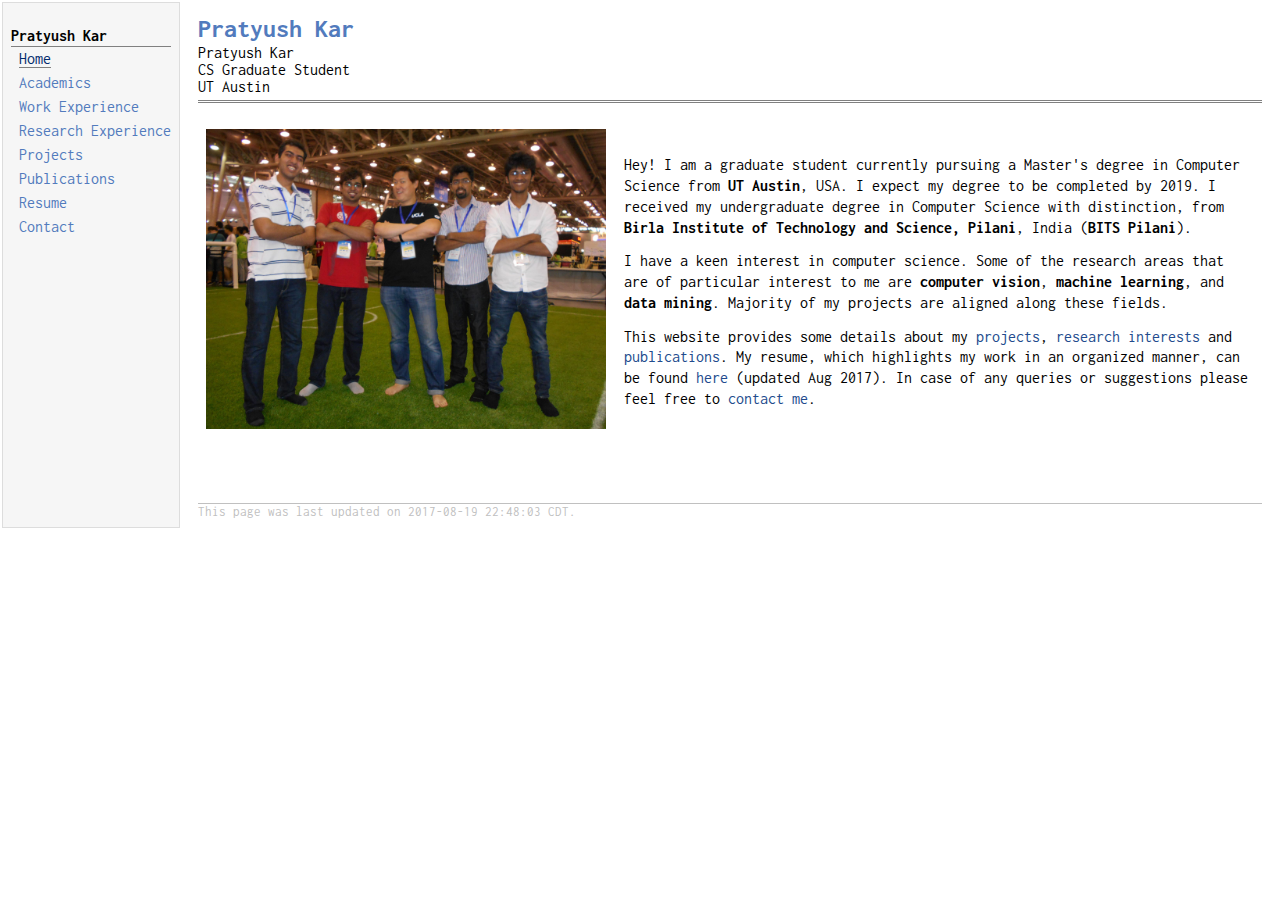
<file: index.html>
<!DOCTYPE html PUBLIC "-//W3C//DTD XHTML 1.1//EN"
  "http://www.w3.org/TR/xhtml11/DTD/xhtml11.dtd">
<html xmlns="http://www.w3.org/1999/xhtml" xml:lang="en">
<head>
<meta name="generator" content="jemdoc, see http://jemdoc.jaboc.net/" />
<meta http-equiv="Content-Type" content="text/html;charset=utf-8" />
<link rel="stylesheet" href="font-awesome/css/font-awesome.min.css">
<link href="https://fonts.googleapis.com/css?family=Inconsolata" rel="stylesheet">
<link rel="stylesheet" href="jemdoc.css" type="text/css" />
<title>Pratyush Kar</title>
</head>
<body>
<table summary="Table for page layout." id="tlayout">
<tr valign="top">
<td id="layout-menu">
<div class="menu-category">Pratyush Kar</div>
<div class="menu-item"><a href="index.html" class="current">Home</a></div>
<div class="menu-item"><a href="academics.html">Academics</a></div>
<div class="menu-item"><a href="work.html">Work&nbsp;Experience</a></div>
<div class="menu-item"><a href="research.html">Research&nbsp;Experience</a></div>
<div class="menu-item"><a href="projects.html">Projects</a></div>
<div class="menu-item"><a href="publications.html">Publications</a></div>
<div class="menu-item"><a href="files/Resume/pkar-resume.pdf">Resume</a></div>
<div class="menu-item"><a href="contact.html">Contact</a></div>
</td>
<td id="layout-content">
<div id="toptitle">
<h1>Pratyush Kar</h1>
<div id="subtitle">Pratyush Kar <br />
CS Graduate Student <br />
UT Austin</div>
</div>
<table class="imgtable"><tr><td>
<img src="imgs/dp.jpg" alt="At RoboCup 2015, Hefei, China with Prof. Dennis Hong" width="400px" height="300px" />&nbsp;</td>
<td align="left"><p>Hey! I am a graduate student currently pursuing a Master's degree in Computer Science from <b>UT Austin</b>, USA. I expect my degree to be completed by 2019. I received my undergraduate degree in Computer Science with distinction, from <b>Birla Institute of Technology and Science, Pilani</b>, India (<b>BITS Pilani</b>).</p>
<p>I have a keen interest in computer science. Some of the research areas that are of particular interest to me are <b>computer vision</b>, <b>machine learning</b>, and <b>data mining</b>. Majority of my projects are aligned along these fields.</p>
<p>This website provides some details about my <a href="projects.html">projects</a>, <a href="research.html">research interests</a> and <a href="publications.html">publications</a>. My resume, which highlights my work in an organized manner, can be found <a href="files/Resume/pkar-resume.pdf">here</a> (updated Aug 2017). In case of any queries or suggestions please feel free to <a href="contact.html">contact me</a>.</p>
</td></tr></table>
<div id="footer">
<div id="footer-text">
This page was last updated on 2017-08-19 22:48:03 CDT.
</div>
</div>
</td>
</tr>
</table>
</body>
<script>
  (function(i,s,o,g,r,a,m){i['GoogleAnalyticsObject']=r;i[r]=i[r]||function(){
  (i[r].q=i[r].q||[]).push(arguments)},i[r].l=1*new Date();a=s.createElement(o),
  m=s.getElementsByTagName(o)[0];a.async=1;a.src=g;m.parentNode.insertBefore(a,m)
  })(window,document,'script','https://www.google-analytics.com/analytics.js','ga');
  ga('create', 'UA-87023902-1', 'auto');
  ga('send', 'pageview');
</script>
</html>
</file>
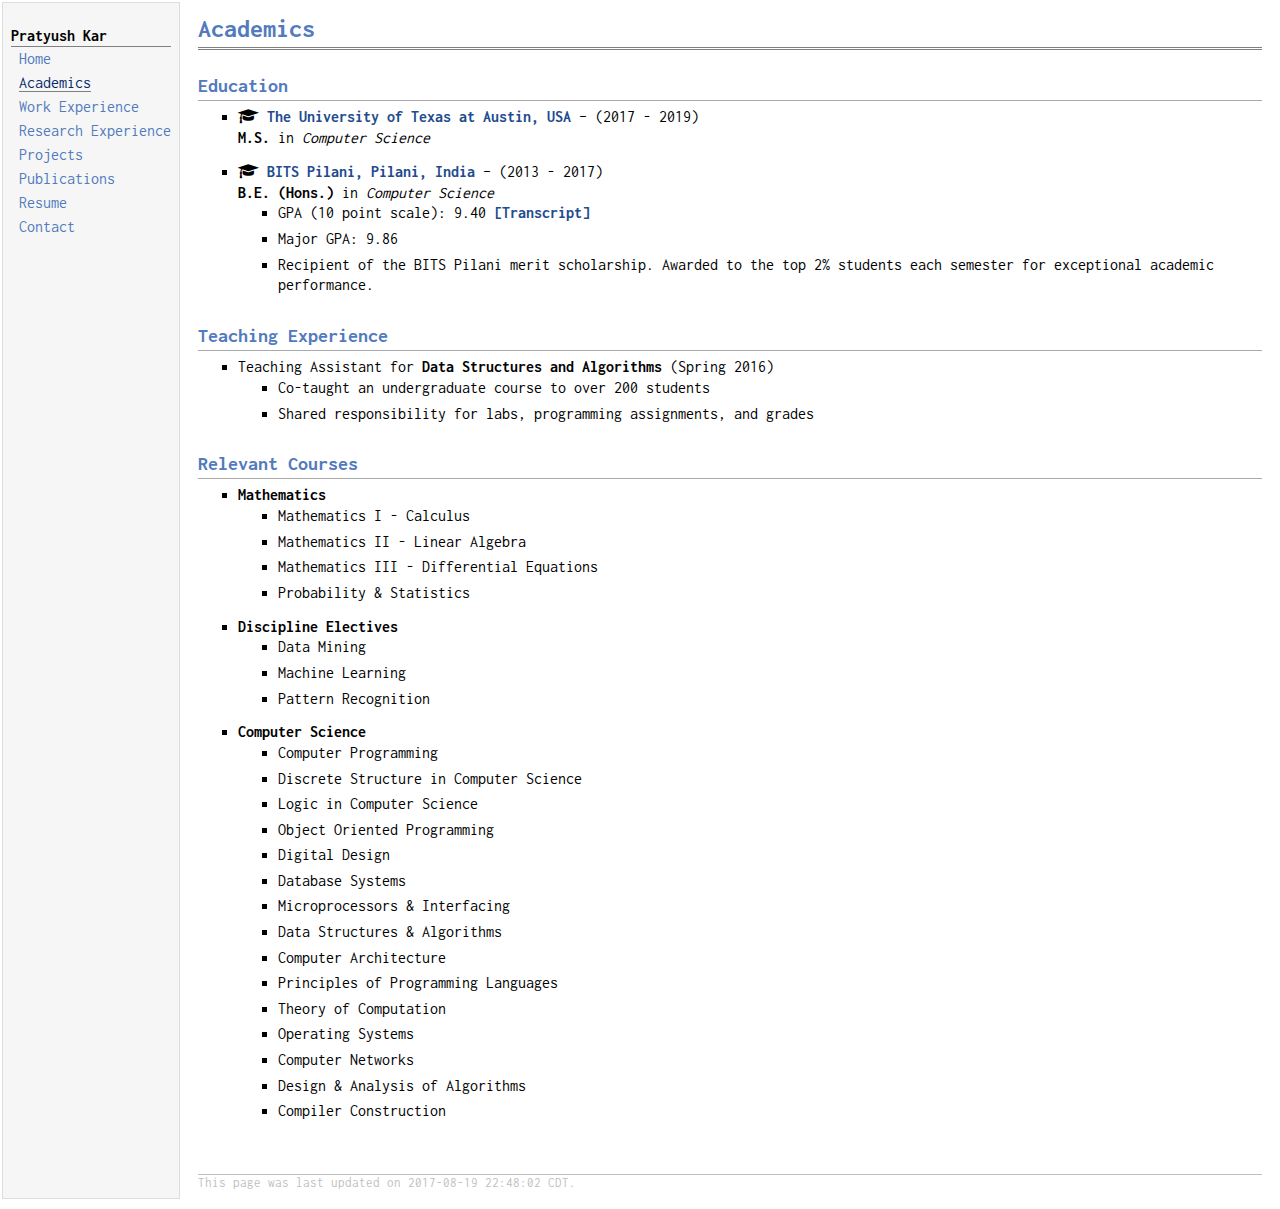
<file: academics.html>
<!DOCTYPE html PUBLIC "-//W3C//DTD XHTML 1.1//EN"
  "http://www.w3.org/TR/xhtml11/DTD/xhtml11.dtd">
<html xmlns="http://www.w3.org/1999/xhtml" xml:lang="en">
<head>
<meta name="generator" content="jemdoc, see http://jemdoc.jaboc.net/" />
<meta http-equiv="Content-Type" content="text/html;charset=utf-8" />
<link rel="stylesheet" href="font-awesome/css/font-awesome.min.css">
<link href="https://fonts.googleapis.com/css?family=Inconsolata" rel="stylesheet">
<link rel="stylesheet" href="jemdoc.css" type="text/css" />
<title>Academics</title>
</head>
<body>
<table summary="Table for page layout." id="tlayout">
<tr valign="top">
<td id="layout-menu">
<div class="menu-category">Pratyush Kar</div>
<div class="menu-item"><a href="index.html">Home</a></div>
<div class="menu-item"><a href="academics.html" class="current">Academics</a></div>
<div class="menu-item"><a href="work.html">Work&nbsp;Experience</a></div>
<div class="menu-item"><a href="research.html">Research&nbsp;Experience</a></div>
<div class="menu-item"><a href="projects.html">Projects</a></div>
<div class="menu-item"><a href="publications.html">Publications</a></div>
<div class="menu-item"><a href="files/Resume/pkar-resume.pdf">Resume</a></div>
<div class="menu-item"><a href="contact.html">Contact</a></div>
</td>
<td id="layout-content">
<div id="toptitle">
<h1>Academics</h1>
</div>
<h2>Education</h2>
<ul>
<li><p><i class="fa fa-graduation-cap" aria-hidden="true"></i> <a href="http://cs.utexas.edu/"><b>The University of Texas at Austin, USA</b></a> &ndash; (2017 - 2019)
<br /> <b>M.S.</b> in <i>Computer Science</i></p>
</li>
</ul>
<ul>
<li><p><i class="fa fa-graduation-cap" aria-hidden="true"></i> <a href="http://www.bits-pilani.ac.in/"><b>BITS Pilani, Pilani, India</b></a> &ndash; (2013 - 2017)
<br /> <b>B.E. (Hons.)</b> in <i>Computer Science</i></p>
<ul>
<li><p>GPA (10 point scale): 9.40 <a href="files/pkar_transcript.pdf"><b>[Transcript]</b></a></p>
</li>
<li><p>Major GPA: 9.86</p>
</li>
<li><p>Recipient of the BITS Pilani merit scholarship. Awarded to the top 2% students each semester for exceptional academic performance.</p>
</li>
</ul>

</li>
</ul>
<h2>Teaching Experience</h2>
<ul>
<li><p>Teaching Assistant for <b>Data Structures and Algorithms</b> (Spring 2016)</p>
<ul>
<li><p>Co-taught an undergraduate course to over 200 students</p>
</li>
<li><p>Shared responsibility for labs, programming assignments, and grades</p>
</li>
</ul>

</li>
</ul>
<h2>Relevant Courses</h2>
<ul>
<li><p><b>Mathematics</b></p>
<ul>
<li><p>Mathematics I - Calculus</p>
</li>
<li><p>Mathematics II - Linear Algebra</p>
</li>
<li><p>Mathematics III - Differential Equations</p>
</li>
<li><p>Probability &amp; Statistics</p>
</li>
</ul>

</li>
</ul>
<ul>
<li><p><b>Discipline Electives</b></p>
<ul>
<li><p>Data Mining</p>
</li>
<li><p>Machine Learning</p>
</li>
<li><p>Pattern Recognition</p>
</li>
</ul>

</li>
</ul>
<ul>
<li><p><b>Computer Science</b></p>
<ul>
<li><p>Computer Programming</p>
</li>
<li><p>Discrete Structure in Computer Science</p>
</li>
<li><p>Logic in Computer Science</p>
</li>
<li><p>Object Oriented Programming</p>
</li>
<li><p>Digital Design</p>
</li>
<li><p>Database Systems</p>
</li>
<li><p>Microprocessors &amp; Interfacing</p>
</li>
<li><p>Data Structures &amp; Algorithms</p>
</li>
<li><p>Computer Architecture</p>
</li>
<li><p>Principles of Programming Languages</p>
</li>
<li><p>Theory of Computation</p>
</li>
<li><p>Operating Systems</p>
</li>
<li><p>Computer Networks</p>
</li>
<li><p>Design &amp; Analysis of Algorithms</p>
</li>
<li><p>Compiler Construction</p>
</li>
</ul>

</li>
</ul>
<div id="footer">
<div id="footer-text">
This page was last updated on 2017-08-19 22:48:02 CDT.
</div>
</div>
</td>
</tr>
</table>
</body>
<script>
  (function(i,s,o,g,r,a,m){i['GoogleAnalyticsObject']=r;i[r]=i[r]||function(){
  (i[r].q=i[r].q||[]).push(arguments)},i[r].l=1*new Date();a=s.createElement(o),
  m=s.getElementsByTagName(o)[0];a.async=1;a.src=g;m.parentNode.insertBefore(a,m)
  })(window,document,'script','https://www.google-analytics.com/analytics.js','ga');
  ga('create', 'UA-87023902-1', 'auto');
  ga('send', 'pageview');
</script>
</html>
</file>
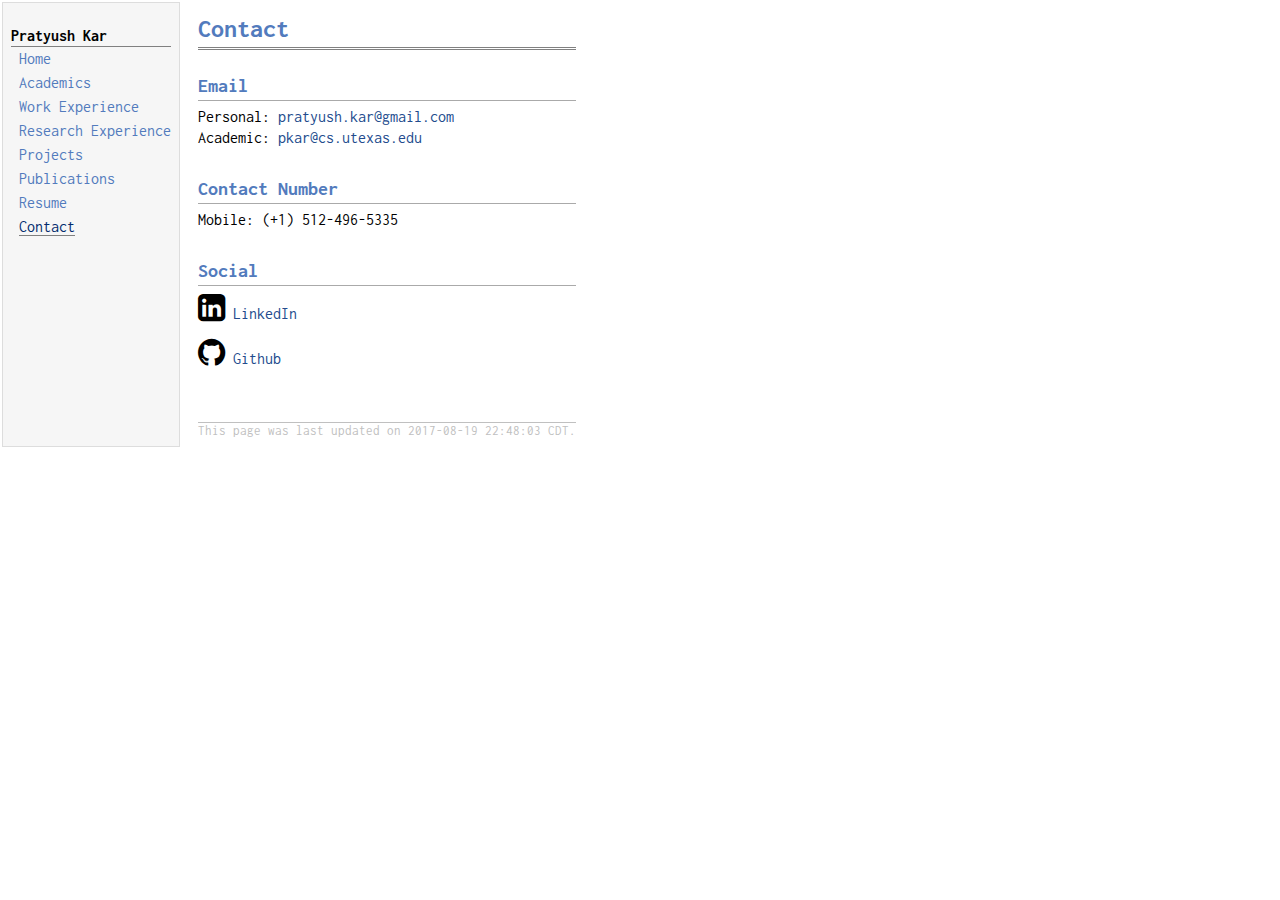
<file: contact.html>
<!DOCTYPE html PUBLIC "-//W3C//DTD XHTML 1.1//EN"
  "http://www.w3.org/TR/xhtml11/DTD/xhtml11.dtd">
<html xmlns="http://www.w3.org/1999/xhtml" xml:lang="en">
<head>
<meta name="generator" content="jemdoc, see http://jemdoc.jaboc.net/" />
<meta http-equiv="Content-Type" content="text/html;charset=utf-8" />
<link rel="stylesheet" href="font-awesome/css/font-awesome.min.css">
<link href="https://fonts.googleapis.com/css?family=Inconsolata" rel="stylesheet">
<link rel="stylesheet" href="jemdoc.css" type="text/css" />
<title>Contact</title>
</head>
<body>
<table summary="Table for page layout." id="tlayout">
<tr valign="top">
<td id="layout-menu">
<div class="menu-category">Pratyush Kar</div>
<div class="menu-item"><a href="index.html">Home</a></div>
<div class="menu-item"><a href="academics.html">Academics</a></div>
<div class="menu-item"><a href="work.html">Work&nbsp;Experience</a></div>
<div class="menu-item"><a href="research.html">Research&nbsp;Experience</a></div>
<div class="menu-item"><a href="projects.html">Projects</a></div>
<div class="menu-item"><a href="publications.html">Publications</a></div>
<div class="menu-item"><a href="files/Resume/pkar-resume.pdf">Resume</a></div>
<div class="menu-item"><a href="contact.html" class="current">Contact</a></div>
</td>
<td id="layout-content">
<div id="toptitle">
<h1>Contact</h1>
</div>
<h2>Email</h2>
<p>Personal: <a href="mailto:pratyush.kar@gmail.com">pratyush.kar@gmail.com</a> <br />
Academic: <a href="mailto:pkar@cs.utexas.edu">pkar@cs.utexas.edu</a></p>
<h2>Contact Number</h2>
<p>Mobile: (+1) 512-496-5335</p>
<h2>Social</h2>
<p><i class="fa fa-linkedin-square fa-2x" aria-hidden="true"></i> <a href="https://www.linkedin.com/in/pratyushkar/">LinkedIn</a> <br /></p>
<p><i class="fa fa-github fa-2x" aria-hidden="true"></i> <a href="https://github.com/p-kar">Github</a></p>
<div id="footer">
<div id="footer-text">
This page was last updated on 2017-08-19 22:48:03 CDT.
</div>
</div>
</td>
</tr>
</table>
</body>
<script>
  (function(i,s,o,g,r,a,m){i['GoogleAnalyticsObject']=r;i[r]=i[r]||function(){
  (i[r].q=i[r].q||[]).push(arguments)},i[r].l=1*new Date();a=s.createElement(o),
  m=s.getElementsByTagName(o)[0];a.async=1;a.src=g;m.parentNode.insertBefore(a,m)
  })(window,document,'script','https://www.google-analytics.com/analytics.js','ga');
  ga('create', 'UA-87023902-1', 'auto');
  ga('send', 'pageview');
</script>
</html>
</file>
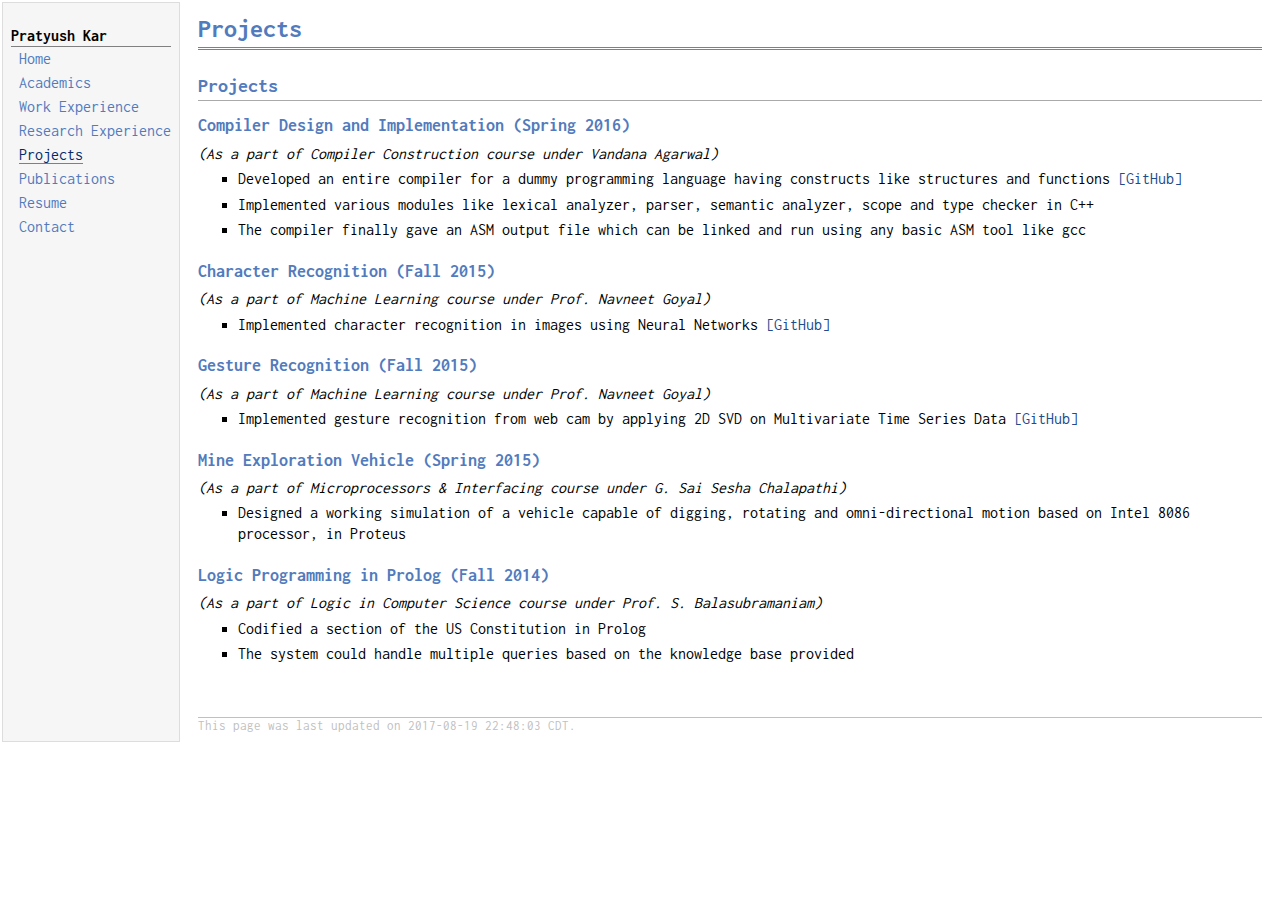
<file: projects.html>
<!DOCTYPE html PUBLIC "-//W3C//DTD XHTML 1.1//EN"
  "http://www.w3.org/TR/xhtml11/DTD/xhtml11.dtd">
<html xmlns="http://www.w3.org/1999/xhtml" xml:lang="en">
<head>
<meta name="generator" content="jemdoc, see http://jemdoc.jaboc.net/" />
<meta http-equiv="Content-Type" content="text/html;charset=utf-8" />
<link rel="stylesheet" href="font-awesome/css/font-awesome.min.css">
<link href="https://fonts.googleapis.com/css?family=Inconsolata" rel="stylesheet">
<link rel="stylesheet" href="jemdoc.css" type="text/css" />
<title>Projects</title>
</head>
<body>
<table summary="Table for page layout." id="tlayout">
<tr valign="top">
<td id="layout-menu">
<div class="menu-category">Pratyush Kar</div>
<div class="menu-item"><a href="index.html">Home</a></div>
<div class="menu-item"><a href="academics.html">Academics</a></div>
<div class="menu-item"><a href="work.html">Work&nbsp;Experience</a></div>
<div class="menu-item"><a href="research.html">Research&nbsp;Experience</a></div>
<div class="menu-item"><a href="projects.html" class="current">Projects</a></div>
<div class="menu-item"><a href="publications.html">Publications</a></div>
<div class="menu-item"><a href="files/Resume/pkar-resume.pdf">Resume</a></div>
<div class="menu-item"><a href="contact.html">Contact</a></div>
</td>
<td id="layout-content">
<div id="toptitle">
<h1>Projects</h1>
</div>
<h2>Projects</h2>
<h3>Compiler Design and Implementation (Spring 2016)</h3>
<p><i>(As a part of Compiler Construction course under Vandana Agarwal)</i></p>
<ul>
<li><p>Developed an entire compiler for a dummy programming language having constructs like structures and functions <a href="https://github.com/p-kar/Compiler-Project">[GitHub]</a></p>
</li>
<li><p>Implemented various modules like lexical analyzer, parser, semantic analyzer, scope and type checker in C++</p>
</li>
<li><p>The compiler finally gave an ASM output file which can be linked and run using any basic ASM tool like gcc</p>
</li>
</ul>
<h3>Character Recognition (Fall 2015)</h3>
<p><i>(As a part of Machine Learning course under Prof. Navneet Goyal)</i></p>
<ul>
<li><p>Implemented character recognition in images using Neural Networks <a href="https://github.com/p-kar/charIdent">[GitHub]</a></p>
</li>
</ul>
<h3>Gesture Recognition (Fall 2015)</h3>
<p><i>(As a part of Machine Learning course under Prof. Navneet Goyal)</i></p>
<ul>
<li><p>Implemented gesture recognition from web cam by applying 2D SVD on Multivariate Time Series Data <a href="https://github.com/p-kar/gestureRecogntion">[GitHub]</a></p>
</li>
</ul>
<h3>Mine Exploration Vehicle (Spring 2015)</h3>
<p><i>(As a part of Microprocessors &amp; Interfacing course under G. Sai Sesha Chalapathi)</i></p>
<ul>
<li><p>Designed a working simulation of a vehicle capable of digging, rotating and omni-directional motion based on Intel 8086 processor, in Proteus</p>
</li>
</ul>
<h3>Logic Programming in Prolog (Fall 2014)</h3>
<p><i>(As a part of Logic in Computer Science course under Prof. S. Balasubramaniam)</i></p>
<ul>
<li><p>Codified a section of the US Constitution in Prolog</p>
</li>
<li><p>The system could handle multiple queries based on the knowledge base provided</p>
</li>
</ul>
<div id="footer">
<div id="footer-text">
This page was last updated on 2017-08-19 22:48:03 CDT.
</div>
</div>
</td>
</tr>
</table>
</body>
<script>
  (function(i,s,o,g,r,a,m){i['GoogleAnalyticsObject']=r;i[r]=i[r]||function(){
  (i[r].q=i[r].q||[]).push(arguments)},i[r].l=1*new Date();a=s.createElement(o),
  m=s.getElementsByTagName(o)[0];a.async=1;a.src=g;m.parentNode.insertBefore(a,m)
  })(window,document,'script','https://www.google-analytics.com/analytics.js','ga');
  ga('create', 'UA-87023902-1', 'auto');
  ga('send', 'pageview');
</script>
</html>
</file>
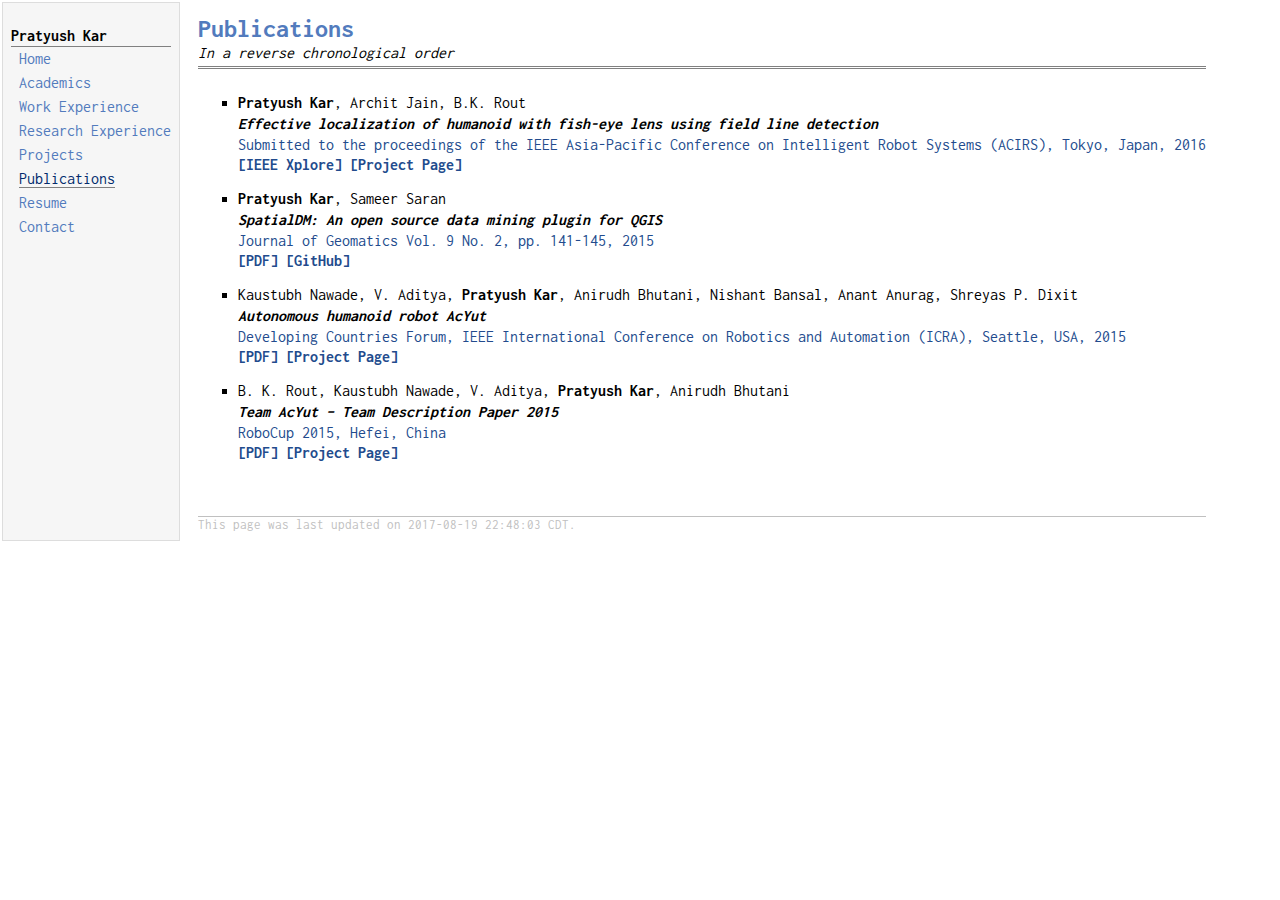
<file: publications.html>
<!DOCTYPE html PUBLIC "-//W3C//DTD XHTML 1.1//EN"
  "http://www.w3.org/TR/xhtml11/DTD/xhtml11.dtd">
<html xmlns="http://www.w3.org/1999/xhtml" xml:lang="en">
<head>
<meta name="generator" content="jemdoc, see http://jemdoc.jaboc.net/" />
<meta http-equiv="Content-Type" content="text/html;charset=utf-8" />
<link rel="stylesheet" href="font-awesome/css/font-awesome.min.css">
<link href="https://fonts.googleapis.com/css?family=Inconsolata" rel="stylesheet">
<link rel="stylesheet" href="jemdoc.css" type="text/css" />
<title>Publications</title>
</head>
<body>
<table summary="Table for page layout." id="tlayout">
<tr valign="top">
<td id="layout-menu">
<div class="menu-category">Pratyush Kar</div>
<div class="menu-item"><a href="index.html">Home</a></div>
<div class="menu-item"><a href="academics.html">Academics</a></div>
<div class="menu-item"><a href="work.html">Work&nbsp;Experience</a></div>
<div class="menu-item"><a href="research.html">Research&nbsp;Experience</a></div>
<div class="menu-item"><a href="projects.html">Projects</a></div>
<div class="menu-item"><a href="publications.html" class="current">Publications</a></div>
<div class="menu-item"><a href="files/Resume/pkar-resume.pdf">Resume</a></div>
<div class="menu-item"><a href="contact.html">Contact</a></div>
</td>
<td id="layout-content">
<div id="toptitle">
<h1>Publications</h1>
<div id="subtitle"><i>In a reverse chronological order</i></div>
</div>
<ul>
<li><p><b>Pratyush Kar</b>, Archit Jain, B.K. Rout
<br /> <b><i>Effective localization of humanoid with fish-eye lens using field line detection</i></b>
<br /> <a href="http://acirs.org/">Submitted to the proceedings of the IEEE Asia-Pacific Conference on Intelligent Robot Systems (ACIRS), Tokyo, Japan, 2016</a>
<br /> <a href="http://ieeexplore.ieee.org/document/7556191/"><b>[IEEE Xplore]</b></a> <a href="http://acyut.com/"><b>[Project Page]</b></a></p>
</li>
</ul>
<ul>
<li><p><b>Pratyush Kar</b>, Sameer Saran
<br /> <b><i>SpatialDM: An open source data mining plugin for QGIS</i></b>
<br /> <a href="http://www.isgindia.org/JOG/JOG-92Oct%202015-ABSTRACTS.html">Journal of Geomatics Vol. 9 No. 2, pp. 141-145, 2015</a>
<br /> <a href="files/JOG15.pdf"><b>[PDF]</b></a> <a href="https://github.com/p-kar/SpatialDM"><b>[GitHub]</b></a></p>
</li>
</ul>
<ul>
<li><p>Kaustubh Nawade, V. Aditya, <b>Pratyush Kar</b>, Anirudh Bhutani, Nishant Bansal, Anant Anurag, Shreyas P. Dixit
<br /> <b><i>Autonomous humanoid robot AcYut</i></b>
<br /> <a href="http://www.icra2015.org/">Developing Countries Forum, IEEE International Conference on Robotics and Automation (ICRA), Seattle, USA, 2015</a>
<br /> <a href="files/ICRA15.pdf"><b>[PDF]</b></a> <a href="http://acyut.com/"><b>[Project Page]</b></a></p>
</li>
</ul>
<ul>
<li><p>B. K. Rout, Kaustubh Nawade, V. Aditya, <b>Pratyush Kar</b>, Anirudh Bhutani
<br /> <b><i>Team AcYut &ndash; Team Description Paper 2015</i></b>
<br /> <a href="http://www.robocup2015.org/">RoboCup 2015, Hefei, China</a>
<br /> <a href="files/TDP15.pdf"><b>[PDF]</b></a> <a href="http://acyut.com/"><b>[Project Page]</b></a></p>
</li>
</ul>
<div id="footer">
<div id="footer-text">
This page was last updated on 2017-08-19 22:48:03 CDT.
</div>
</div>
</td>
</tr>
</table>
</body>
<script>
  (function(i,s,o,g,r,a,m){i['GoogleAnalyticsObject']=r;i[r]=i[r]||function(){
  (i[r].q=i[r].q||[]).push(arguments)},i[r].l=1*new Date();a=s.createElement(o),
  m=s.getElementsByTagName(o)[0];a.async=1;a.src=g;m.parentNode.insertBefore(a,m)
  })(window,document,'script','https://www.google-analytics.com/analytics.js','ga');
  ga('create', 'UA-87023902-1', 'auto');
  ga('send', 'pageview');
</script>
</html>
</file>
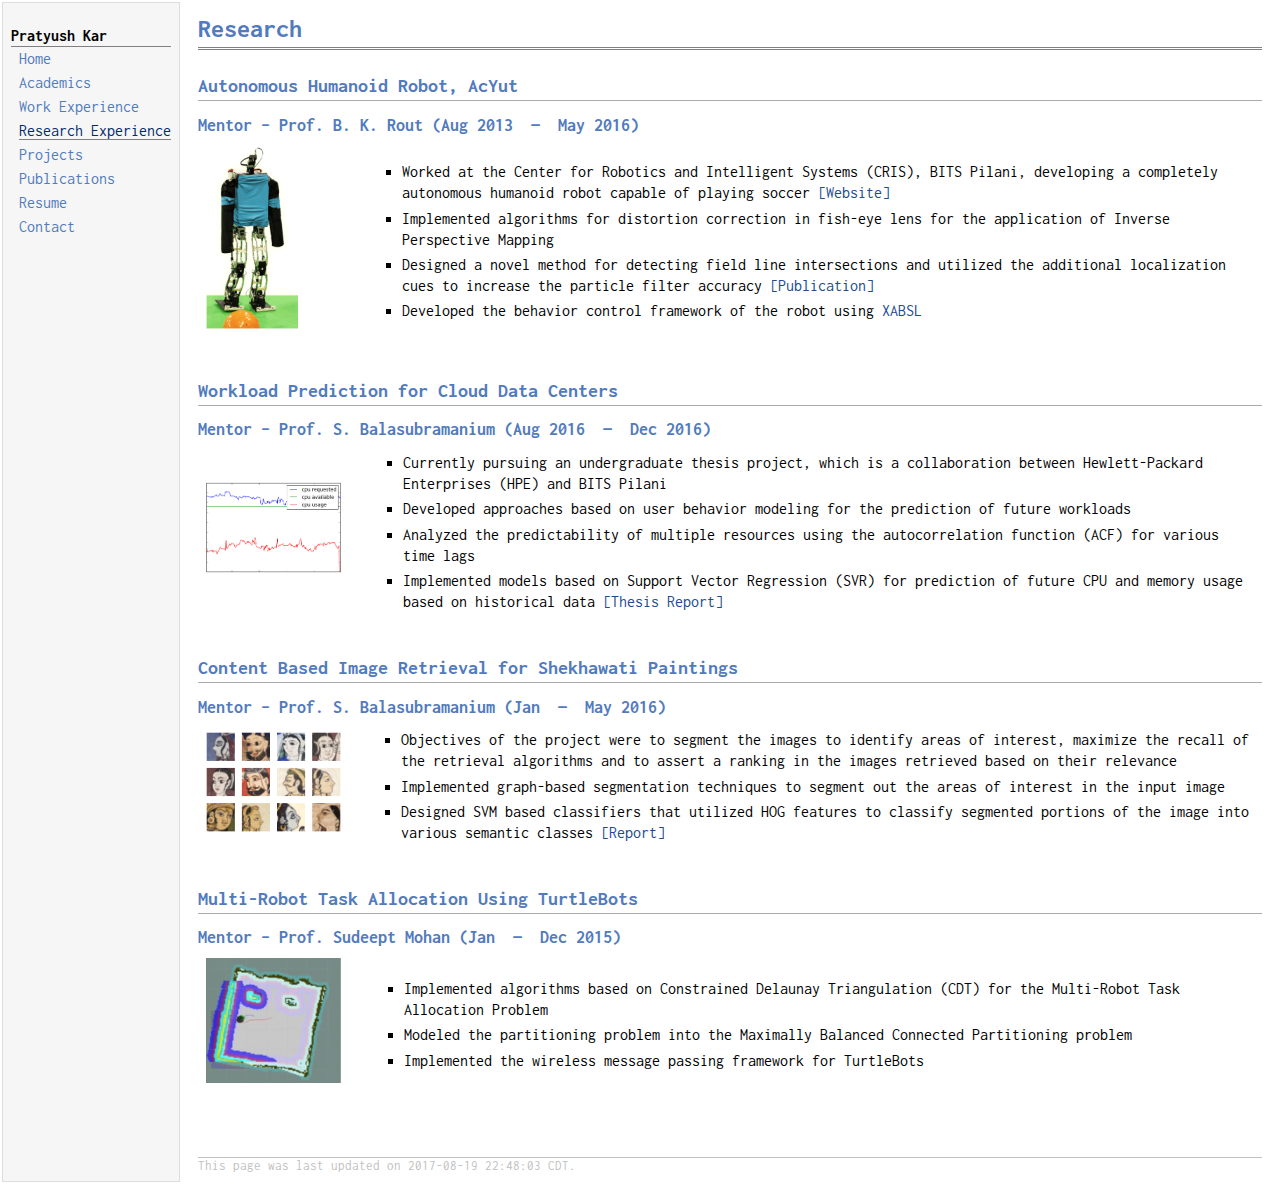
<file: research.html>
<!DOCTYPE html PUBLIC "-//W3C//DTD XHTML 1.1//EN"
  "http://www.w3.org/TR/xhtml11/DTD/xhtml11.dtd">
<html xmlns="http://www.w3.org/1999/xhtml" xml:lang="en">
<head>
<meta name="generator" content="jemdoc, see http://jemdoc.jaboc.net/" />
<meta http-equiv="Content-Type" content="text/html;charset=utf-8" />
<link rel="stylesheet" href="font-awesome/css/font-awesome.min.css">
<link href="https://fonts.googleapis.com/css?family=Inconsolata" rel="stylesheet">
<link rel="stylesheet" href="jemdoc.css" type="text/css" />
<title>Research</title>
</head>
<body>
<table summary="Table for page layout." id="tlayout">
<tr valign="top">
<td id="layout-menu">
<div class="menu-category">Pratyush Kar</div>
<div class="menu-item"><a href="index.html">Home</a></div>
<div class="menu-item"><a href="academics.html">Academics</a></div>
<div class="menu-item"><a href="work.html">Work&nbsp;Experience</a></div>
<div class="menu-item"><a href="research.html" class="current">Research&nbsp;Experience</a></div>
<div class="menu-item"><a href="projects.html">Projects</a></div>
<div class="menu-item"><a href="publications.html">Publications</a></div>
<div class="menu-item"><a href="files/Resume/pkar-resume.pdf">Resume</a></div>
<div class="menu-item"><a href="contact.html">Contact</a></div>
</td>
<td id="layout-content">
<div id="toptitle">
<h1>Research</h1>
</div>
<h2>Autonomous Humanoid Robot, AcYut</h2>
<h3>Mentor &ndash; Prof. B. K. Rout (Aug 2013 &#8201;&mdash;&#8201; May 2016)</h3>
<table class="imgtable"><tr><td>
<a href="http://acyut.com/"><img src="imgs/acyut.png" alt="AcYut" width="135px" height="183px" /></a>&nbsp;</td>
<td align="left"><ul>
<li><p>Worked at the Center for Robotics and Intelligent Systems (CRIS), BITS Pilani, developing a completely autonomous humanoid robot capable of playing soccer <a href="http://acyut.com/">[Website]</a></p>
</li>
<li><p>Implemented algorithms for distortion correction in fish-eye lens for the application of Inverse Perspective Mapping</p>
</li>
<li><p>Designed a novel method for detecting field line intersections and utilized the additional localization cues to increase the particle filter accuracy <a href="publications.html">[Publication]</a></p>
</li>
<li><p>Developed the behavior control framework of the robot using <a href="http://www.xabsl.de/">XABSL</a></p>
</li>
</ul>
</td></tr></table>
<h2>Workload Prediction for Cloud Data Centers</h2>
<h3>Mentor &ndash; Prof. S. Balasubramanium (Aug 2016 &#8201;&mdash;&#8201; Dec 2016)</h3>
<table class="imgtable"><tr><td>
<img src="imgs/workload.png" alt="Workload Prediction" width="135px" height="91px" />&nbsp;</td>
<td align="left"><ul>
<li><p>Currently pursuing an undergraduate thesis project, which is a collaboration between Hewlett-Packard Enterprises (HPE) and BITS Pilani</p>
</li>
<li><p>Developed approaches based on user behavior modeling for the prediction of future workloads</p>
</li>
<li><p>Analyzed the predictability of multiple resources using the autocorrelation function (ACF) for various time lags</p>
</li>
<li><p>Implemented models based on Support Vector Regression (SVR) for prediction of future CPU and memory usage based on historical data <a href="files/WPRED.pdf">[Thesis Report]</a></p>
</li>
</ul>
</td></tr></table>
<h2>Content Based Image Retrieval for Shekhawati Paintings</h2>
<h3>Mentor &ndash; Prof. S. Balasubramanium (Jan &#8201;&mdash;&#8201; May 2016)</h3>
<table class="imgtable"><tr><td>
<a href="https://en.wikipedia.org/wiki/Shekhawati_painting"><img src="imgs/cbir.png" alt="CBIR Image" width="135px" height="100px" /></a>&nbsp;</td>
<td align="left"><ul>
<li><p>Objectives of the project were to segment the images to identify areas of interest, maximize the recall of the retrieval algorithms and to assert a ranking in the images retrieved based on their relevance</p>
</li>
<li><p>Implemented graph-based segmentation techniques to segment out the areas of interest in the input image</p>
</li>
<li><p>Designed SVM based classifiers that utilized HOG features to classify segmented portions of the image into various semantic classes <a href="files/CBIR.pdf">[Report]</a></p>
</li>
</ul>
</td></tr></table>
<h2>Multi-Robot Task Allocation Using TurtleBots</h2>
<h3>Mentor &ndash; Prof. Sudeept Mohan (Jan &#8201;&mdash;&#8201; Dec 2015)</h3>
<table class="imgtable"><tr><td>
<img src="imgs/turtlebot.png" alt="TurtleBot Robot" width="135px" height="125px" />&nbsp;</td>
<td align="left"><ul>
<li><p>Implemented algorithms based on Constrained Delaunay Triangulation (CDT) for the Multi-Robot Task Allocation Problem</p>
</li>
<li><p>Modeled the partitioning problem into the Maximally Balanced Connected Partitioning problem</p>
</li>
<li><p>Implemented the wireless message passing framework for TurtleBots</p>
</li>
</ul>
</td></tr></table>
<div id="footer">
<div id="footer-text">
This page was last updated on 2017-08-19 22:48:03 CDT.
</div>
</div>
</td>
</tr>
</table>
</body>
<script>
  (function(i,s,o,g,r,a,m){i['GoogleAnalyticsObject']=r;i[r]=i[r]||function(){
  (i[r].q=i[r].q||[]).push(arguments)},i[r].l=1*new Date();a=s.createElement(o),
  m=s.getElementsByTagName(o)[0];a.async=1;a.src=g;m.parentNode.insertBefore(a,m)
  })(window,document,'script','https://www.google-analytics.com/analytics.js','ga');
  ga('create', 'UA-87023902-1', 'auto');
  ga('send', 'pageview');
</script>
</html>
</file>
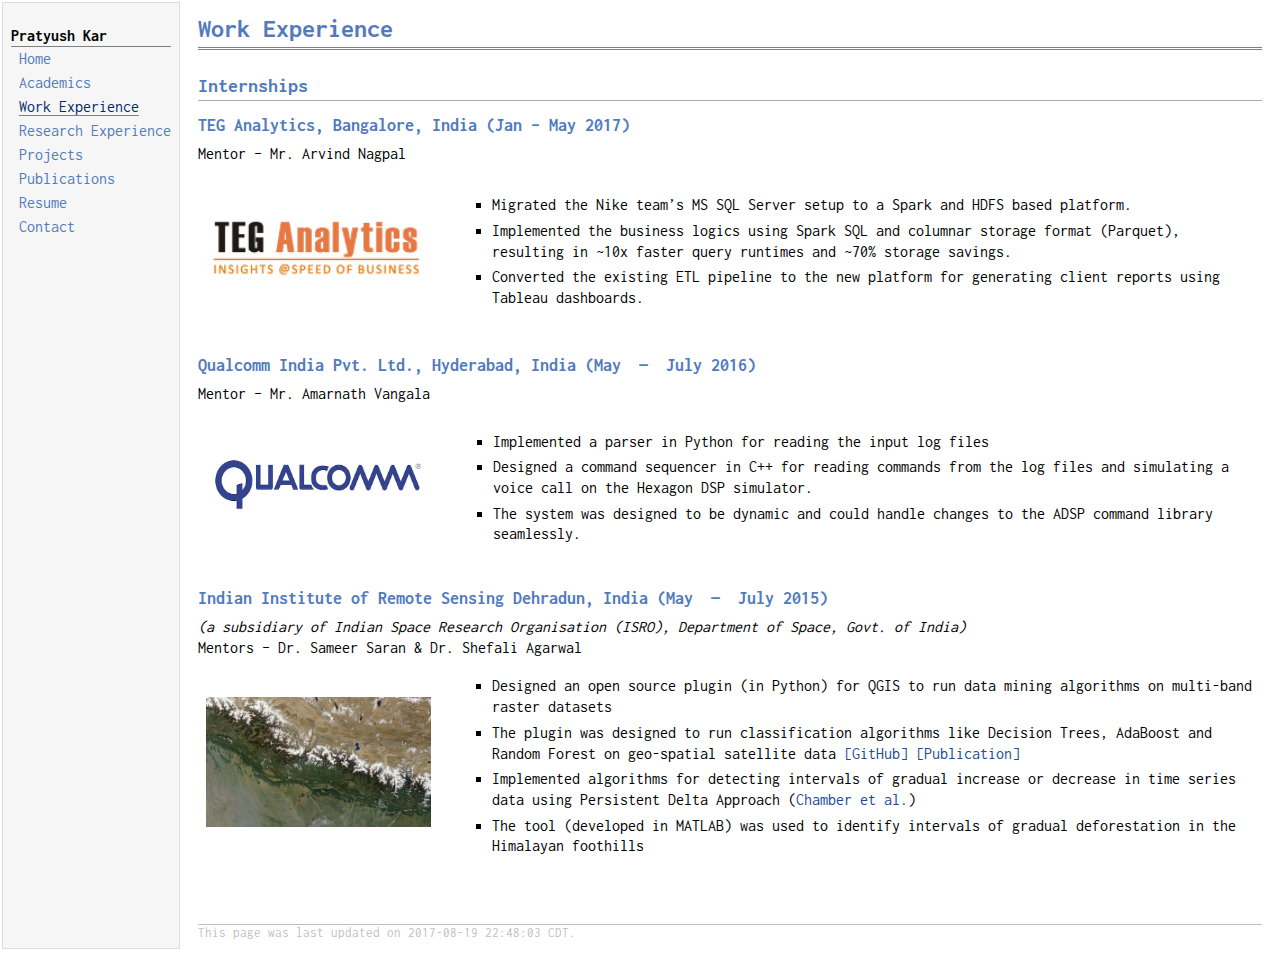
<file: work.html>
<!DOCTYPE html PUBLIC "-//W3C//DTD XHTML 1.1//EN"
  "http://www.w3.org/TR/xhtml11/DTD/xhtml11.dtd">
<html xmlns="http://www.w3.org/1999/xhtml" xml:lang="en">
<head>
<meta name="generator" content="jemdoc, see http://jemdoc.jaboc.net/" />
<meta http-equiv="Content-Type" content="text/html;charset=utf-8" />
<link rel="stylesheet" href="font-awesome/css/font-awesome.min.css">
<link href="https://fonts.googleapis.com/css?family=Inconsolata" rel="stylesheet">
<link rel="stylesheet" href="jemdoc.css" type="text/css" />
<title>Work Experience</title>
</head>
<body>
<table summary="Table for page layout." id="tlayout">
<tr valign="top">
<td id="layout-menu">
<div class="menu-category">Pratyush Kar</div>
<div class="menu-item"><a href="index.html">Home</a></div>
<div class="menu-item"><a href="academics.html">Academics</a></div>
<div class="menu-item"><a href="work.html" class="current">Work&nbsp;Experience</a></div>
<div class="menu-item"><a href="research.html">Research&nbsp;Experience</a></div>
<div class="menu-item"><a href="projects.html">Projects</a></div>
<div class="menu-item"><a href="publications.html">Publications</a></div>
<div class="menu-item"><a href="files/Resume/pkar-resume.pdf">Resume</a></div>
<div class="menu-item"><a href="contact.html">Contact</a></div>
</td>
<td id="layout-content">
<div id="toptitle">
<h1>Work Experience</h1>
</div>
<h2>Internships</h2>
<h3>TEG Analytics, Bangalore, India (Jan &ndash; May 2017)</h3>
<p>Mentor &ndash; Mr. Arvind Nagpal</p>
<table class="imgtable"><tr><td>
<img src="imgs/teg.jpg" alt="TEG Analytics" width="225px" height="135px" />&nbsp;</td>
<td align="left"><ul>
<li><p>Migrated the Nike team’s MS SQL Server setup to a Spark and HDFS based platform.</p>
</li>
<li><p>Implemented the business logics using Spark SQL and columnar storage format (Parquet), resulting in ~10x faster query runtimes and ~70% storage savings.</p>
</li>
<li><p>Converted the existing ETL pipeline to the new platform for generating client reports using Tableau dashboards.</p>
</li>
</ul>
</td></tr></table>
<h3>Qualcomm India Pvt. Ltd., Hyderabad, India (May &#8201;&mdash;&#8201; July 2016)</h3>
<p>Mentor &ndash; Mr. Amarnath Vangala</p>
<table class="imgtable"><tr><td>
<img src="imgs/qualcomm.jpg" alt="Qualcomm" width="225px" height="128px" />&nbsp;</td>
<td align="left"><ul>
<li><p>Implemented a parser in Python for reading the input log files</p>
</li>
<li><p>Designed a command sequencer in C++ for reading commands from the log files and simulating a voice call on the Hexagon DSP simulator.</p>
</li>
<li><p>The system was designed to be dynamic and could handle changes to the ADSP command library seamlessly.</p>
</li>
</ul>
</td></tr></table>
<h3>Indian Institute of Remote Sensing Dehradun, India (May &#8201;&mdash;&#8201; July 2015)</h3>
<p><i>(a subsidiary of Indian Space Research Organisation (ISRO), Department of Space, Govt. of India)</i>
<br /> Mentors &ndash; Dr. Sameer Saran &amp; Dr. Shefali Agarwal</p>
<table class="imgtable"><tr><td>
<img src="imgs/satellite.jpg" alt="Himalayan Forest Cover" width="225px" height="130px" />&nbsp;</td>
<td align="left"><ul>
<li><p>Designed an open source plugin (in Python) for QGIS to run data mining algorithms on multi-band raster datasets</p>
</li>
<li><p>The plugin was designed to run classification algorithms like Decision Trees, AdaBoost and Random Forest on geo-spatial satellite data <a href="https://github.com/p-kar/SpatialDM">[GitHub]</a> <a href="publications.html">[Publication]</a></p>
</li>
<li><p>Implemented algorithms for detecting intervals of gradual increase or decrease in time series data using Persistent Delta Approach (<a href="http://www-users.cs.umn.edu/~sboriah/PDFs/ChamberCGMBLKBSKPK2011.pdf">Chamber et al.</a>)</p>
</li>
<li><p>The tool (developed in MATLAB) was used to identify intervals of gradual deforestation in the Himalayan foothills</p>
</li>
</ul>
</td></tr></table>
<div id="footer">
<div id="footer-text">
This page was last updated on 2017-08-19 22:48:03 CDT.
</div>
</div>
</td>
</tr>
</table>
</body>
<script>
  (function(i,s,o,g,r,a,m){i['GoogleAnalyticsObject']=r;i[r]=i[r]||function(){
  (i[r].q=i[r].q||[]).push(arguments)},i[r].l=1*new Date();a=s.createElement(o),
  m=s.getElementsByTagName(o)[0];a.async=1;a.src=g;m.parentNode.insertBefore(a,m)
  })(window,document,'script','https://www.google-analytics.com/analytics.js','ga');
  ga('create', 'UA-87023902-1', 'auto');
  ga('send', 'pageview');
</script>
</html>
</file>
<file: jemdoc.css>
/* Default css file for jemdoc. */

table#tlayout {
    border: none;
    border-collapse: separate;
    background: white;
}

body {
	background: white;
	font-family: Inconsolata, monospace;
	padding-bottom: 8px;
	margin: 0;
}

#layout-menu {
	background: #f6f6f6;
	border: 1px solid #dddddd;
	padding-top: 0.5em;
	padding-left: 8px;
	padding-right: 8px;
	font-size: 1.0em;
	width: auto;
	white-space: nowrap;
    text-align: left;
    vertical-align: top;
}
#layout-menu td {
	background: #f4f4f4;
    vertical-align: top;
}

#layout-content {
	padding-top: 0.0em;
	padding-left: 1.0em;
	padding-right: 1.0em;
    border: none;
    background: white;
    text-align: left;
    vertical-align: top;
}

#layout-menu a {
	line-height: 1.5em;
	margin-left: 0.5em;
}

tt {
    background: #ffffdd;
}

pre, tt {
	font-size: 90%;
	font-family: monaco, monospace;
}

a, a > tt {
	color: #224b8d;
	text-decoration: none;
}

a:hover {
	border-bottom: 1px gray dotted;
}

#layout-menu a.current:link, #layout-menu a.current:visited {
	color: #022b6d;
	border-bottom: 1px grey solid;
}
#layout-menu a:link, #layout-menu a:visited, #layout-menu a:hover {
	color: #527bbd;
	text-decoration: none;
}
#layout-menu a:hover {
	text-decoration: none;
}

div.menu-category {
	border-bottom: 1px solid gray;
	margin-top: 0.8em;
	padding-top: 0.2em;
	padding-bottom: 0.1em;
	font-weight: bold;
}

div.menu-item {
	padding-left: 16px;
	text-indent: -16px;
}

div#toptitle {
	padding-bottom: 0.2em;
	margin-bottom: 1.5em;
	border-bottom: 3px double gray;
}

/* Reduce space if we begin the page with a title. */
div#toptitle + h2, div#toptitle + h3 {
	margin-top: -0.7em;
}

div#subtitle {
	margin-top: 0.0em;
	margin-bottom: 0.0em;
	padding-top: 0em;
	padding-bottom: 0.1em;
}

em {
	font-style: italic;
}

strong {
	font-weight: bold;
}


h1, h2, h3 {
	color: #527bbd;
	margin-top: 0.7em;
	margin-bottom: 0.3em;
	padding-bottom: 0.2em;
	line-height: 1.0;
	padding-top: 0.5em;
	border-bottom: 1px solid #aaaaaa;
}

h1 {
	font-size: 165%;
}

h2 {
	padding-top: 0.8em;
	font-size: 125%;
}

h2 + h3 {
    padding-top: 0.2em;
}

h3 {
	font-size: 110%;
	border-bottom: none;
}

p {
	margin-top: 0.0em;
	margin-bottom: 0.8em;
	padding: 0;
	line-height: 1.3;
}

pre {
	padding: 0;
	margin: 0;
}

div#footer {
	font-size: small;
	border-top: 1px solid #c0c0c0;
	padding-top: 0.1em;
	margin-top: 4.0em;
	color: #c0c0c0;
}

div#footer a {
	color: #80a0b0;
}

div#footer-text {
	float: left;
	padding-bottom: 8px;
}

ul, ol, dl {
	margin-top: 0.2em;
	padding-top: 0;
	margin-bottom: 0.8em;
}

dt {
	margin-top: 0.5em;
	margin-bottom: 0;
}

dl {
	margin-left: 20px;
}

dd {
	color: #222222;
}

dd > *:first-child {
	margin-top: 0;
}

ul {
	list-style-position: outside;
	list-style-type: square;
}

p + ul, p + ol {
	margin-top: -0.5em;
}

li ul, li ol {
	margin-top: -0.3em;
}

ol {
	list-style-position: outside;
	list-style-type: decimal;
}

li p, dd p {
	margin-bottom: 0.3em;
}


ol ol {
	list-style-type: lower-alpha;
}

ol ol ol {
	list-style-type: lower-roman;
}

p + div.codeblock {
	margin-top: -0.6em;
}

div.codeblock, div.infoblock {
	margin-right: 0%;
	margin-top: 1.2em;
	margin-bottom: 1.3em;
}

div.blocktitle {
	font-weight: bold;
	color: #cd7b62;
	margin-top: 1.2em;
	margin-bottom: 0.1em;
}

div.blockcontent {
	border: 1px solid silver;
	padding: 0.3em 0.5em;
}

div.infoblock > div.blockcontent {
	background: #ffffee;
}

div.blockcontent p + ul, div.blockcontent p + ol {
	margin-top: 0.4em;
}

div.infoblock p {
	margin-bottom: 0em;
}

div.infoblock li p, div.infoblock dd p {
	margin-bottom: 0.5em;
}

div.infoblock p + p {
	margin-top: 0.8em;
}

div.codeblock > div.blockcontent {
	background: #f6f6f6;
}

span.pycommand {
	color: #000070;
}

span.statement {
	color: #008800;
}
span.builtin {
	color: #000088;
}
span.special {
	color: #990000;
}
span.operator {
	color: #880000;
}
span.error {
	color: #aa0000;
}
span.comment, span.comment > *, span.string, span.string > * {
	color: #606060;
}

@media print {
	#layout-menu { display: none; }
}

#fwtitle {
	margin: 2px;
}

#fwtitle #toptitle {
	padding-left: 0.5em;
	margin-bottom: 0.5em;
}

#layout-content h1:first-child, #layout-content h2:first-child, #layout-content h3:first-child {
	margin-top: -0.7em;
}

div#toptitle h1, #layout-content div#toptitle h1 {
	margin-bottom: 0.0em;
	padding-bottom: 0.1em;
	padding-top: 0;
	margin-top: 0.5em;
	border-bottom: none;
}

img.eq {
	padding: 0;
	padding-left: 0.1em;
	padding-right: 0.1em;
	margin: 0;
}

img.eqwl {
	padding-left: 2em;
	padding-top: 0.6em;
	padding-bottom: 0.2em;
	margin: 0;
}

table {
    border: 2px solid black;
    border-collapse: collapse;
}

td {
    padding: 2px;
    padding-left: 0.5em;
    padding-right: 0.5em;
    text-align: center;
    border: 1px solid gray;
}

table + table {
    margin-top: 1em;
}

tr.heading {
    font-weight: bold;
    border-bottom: 2px solid black;
}

img {
    border: none;
}

table.imgtable, table.imgtable td {
    border: none;
    text-align: left;
}

div.img {
    margin: 0px;
    padding: 0px;
    border: 2px solid black;
    height: auto;
    width: auto;
    float: right;
    text-align: center;
}

div.img img {
    display: inlin;
    margin: 0px;
    border: 0px solid black;
}

div.img a:hover img {
    border: 0px solid black;
}

div.desc {
  text-align: left;
  font-weight: bold;
  width: 150;
  margin: 1px;
font-family: Inconsolata, monospace;
}
</file>
